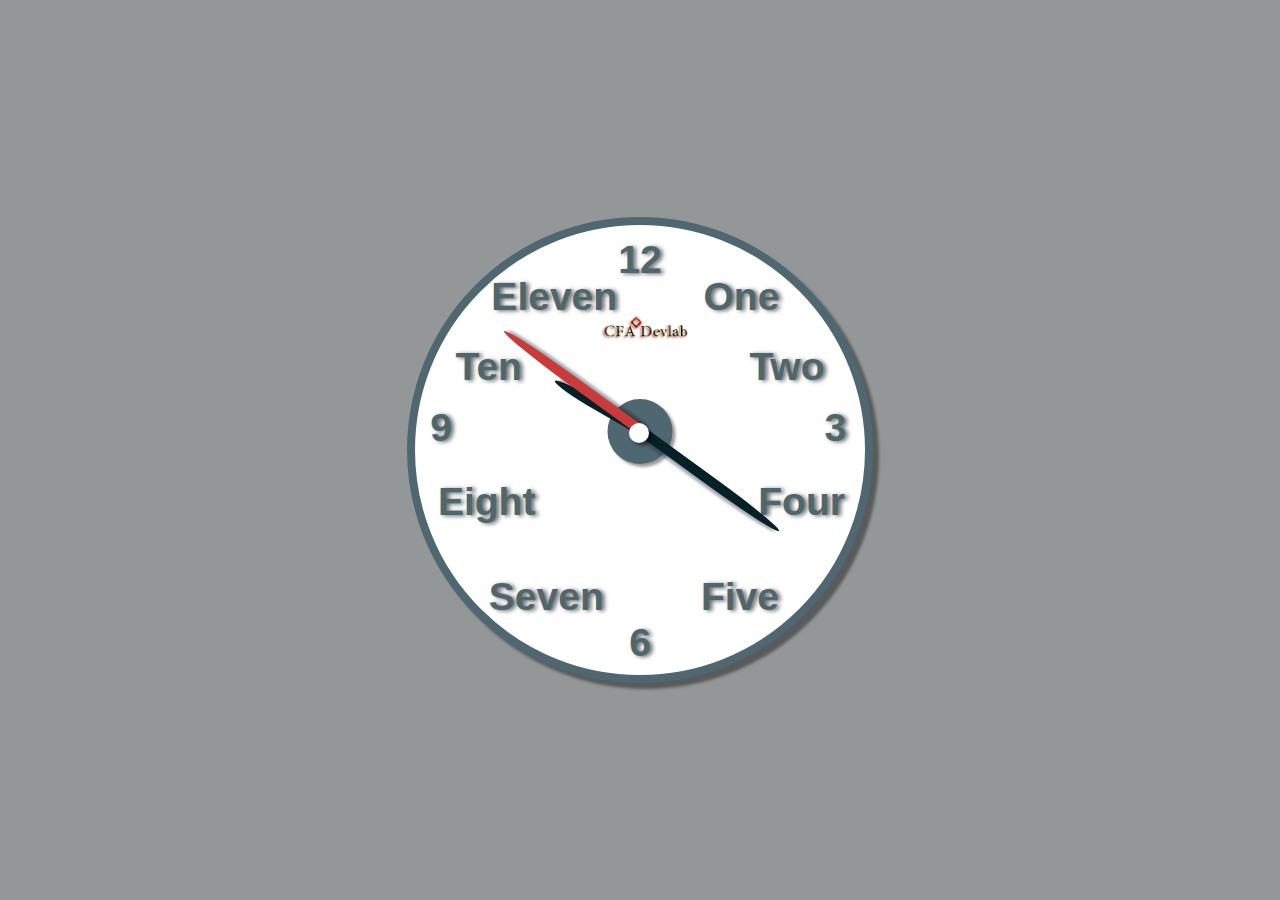
<file: index.html>
<!DOCTYPE html>
<html lang="en">
<head>
    <meta charset="UTF-8">
    <meta name="viewport" content="width=device-width, initial-scale=1.0">
    <meta http-equiv="X-UA-Compatible" content="ie=edge">
    <link rel="stylesheet" href="styleb.css">
    <title>Dev Lab Clock</title>
</head>
<body>
    
   <div class="clock-container">
       <div class="numbers">
           <div class="twel">12</div>
            <div class="one" >One</div>
           <div class="two">Two</div> 
           <div class="three">3</div>
           <div class="four">Four</div>
           <div class="five">Five</div>
           <div class="six">6</div>
           <div class="sev">Seven</div>
           <div class="egt">Eight</div>
           <div class="nine">9</div>
           <div class="ten">Ten</div>
           <div class="ele">Eleven</div>
       </div>
       <div class="arrows">
           <div class="hour"></div>
           <div class="minute"></div>
           <div class="sec"></div>
       </div>
       <div class="circle">  </div>
       <img src="cfa.png" id="cfa" alt="CFA DevLab">
   </div>



    
      <script src="scriptb.js"></script>
</body>
</html>
</file>
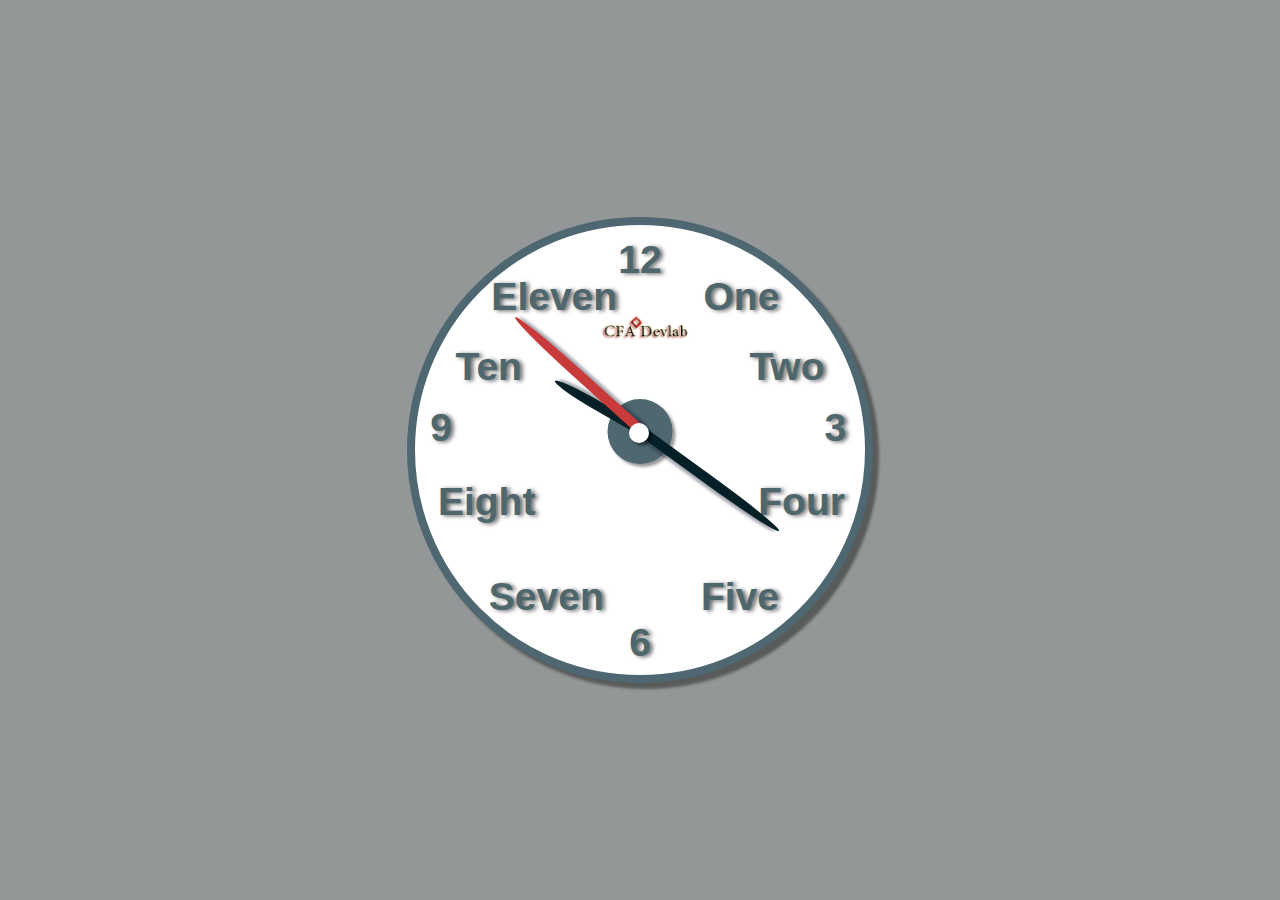
<file: indexb.html>
<!DOCTYPE html>
<html lang="en">
<head>
    <meta charset="UTF-8">
    <meta name="viewport" content="width=device-width, initial-scale=1.0">
    <meta http-equiv="X-UA-Compatible" content="ie=edge">
    <link rel="stylesheet" href="styleb.css">
    <title>Dev Lab Clock</title>
</head>
<body>
    
   <div class="clock-container">
       <div class="numbers">
           <div class="twel">12</div>
            <div class="one" >One</div>
           <div class="two">Two</div> 
           <div class="three">3</div>
           <div class="four">Four</div>
           <div class="five">Five</div>
           <div class="six">6</div>
           <div class="sev">Seven</div>
           <div class="egt">Eight</div>
           <div class="nine">9</div>
           <div class="ten">Ten</div>
           <div class="ele">Eleven</div>
       </div>
       <div class="arrows">
           <div class="hour"></div>
           <div class="minute"></div>
           <div class="sec"></div>
       </div>
       <div class="circle">  </div>
       <img src="cfa.png" id="cfa" alt="CFA DevLab">
   </div>



    
      <script src="scriptb.js"></script>
</body>
</html>
</file>
<file: styleb.css>
*{
    margin: 0px;
    padding:0px;
}
body {
    
    background:rgb(148, 151, 151);
    font-family: 'Courier New', Courier, monospace;
    height: 100vh;
    display:flex;
    justify-content: center;
    align-items:center;
}
.clock-container{
    background: white;
    font-family: arial;
    font-weight: bold;
    font-size: 39px;
    color: rgb(78, 103, 109);
    width: 450px;
    height: 450px;
    border-radius: 50%;
    position: relative;
    text-shadow:3px 1px 4px rgba(0,0,0,.6);
    border: 8px solid rgb(78, 103, 112);
    box-shadow: 6px 6px 3px rgba(0,0,0,.4);
    

}
.numbers div {
    position: absolute;
    
}

.numbers img {
    width: 80px;
    
}
 
 .img-1 {
    width: 70px;
    height: 30px;
}

#cfa {
    width: 100px;
    position:absolute;
    left: 51%;
    top: 85px;
    transform: translate(-50%);
    z-index: 3;
   
}

.twel {
    top: 13px;
    left: 50%;
    transform: translate(-50%)
}

.one {
    top: 50px;
    right: 16%;
    transform: translate(-18%)
}

.two {
    top: 120px;
    right: 9%;
   
}
.three{
    right: 8px;
    bottom:50%;
    transform:translate(-50%)
}

.four {
    top: 255px;
    right: 1%;
    transform: translate(-18%)
}

.five {
    top: 350px;
    right: 16%;
    transform: translate(-18%)
}

.six{
    bottom: 10px;
    left: 50%;
    transform:translate(-50%);
}

.sev {
    top: 350px;
    left: 21%;
    transform: translate(-18%)
}
.egt {
    top: 255px;
    left: 9%;
    transform: translate(-18%)
}


.nine {
    left: 26px;
    bottom: 50%;
    transform: translate(-50%)
}

.ele {
    top: 50px;
    left: 22%;
    transform: translate(-18%)
}

.ten {
    top: 120px;
    left: 9%;
   
}

.arrows {
    position: absolute;
    width: 65px;
    height: 65px;
    background: rgb(78, 103, 112);
    border-radius: 50%;
    z-index: 10;
    bottom: 47%; 
    left: 50%;
    transform: translateX(-50%);
   
     box-shadow: 3px 3px 3px rgba(0,0,0,.4);

    
}

.arrows div {
    position: absolute;
    width: 10px;
    height:  170px;
    right:26px;
    background: rgb(6, 32, 39);
    transform-origin: bottom center;
    
    bottom: 50%;
    border-radius: 50% 50% 5px 5px;
    box-shadow: 3px 3px 3px rgba(27, 34, 54, 0.4);
}

.arrows .hour {
    /* transform: rotate(30deg); */
    height: 100px;
}

.arrows .minute {
    /* transform: rotate(130deg) */
}

.arrows .sec {
    background: rgb(201, 59, 59);
    transform: rotate(13deg)
}

.circle {
    width: 20px;
    height: 20px;
    background: rgb(255, 255, 255);
    color:  rgb(7, 30, 39);
    position: absolute;
    border-radius: 50%;
    top:44%;    
    right:48%;
    z-index: 10;
    transform: translateX();
    box-shadow: 3px 3px 3px rgba(0,0,0,.4);
}
</file>
